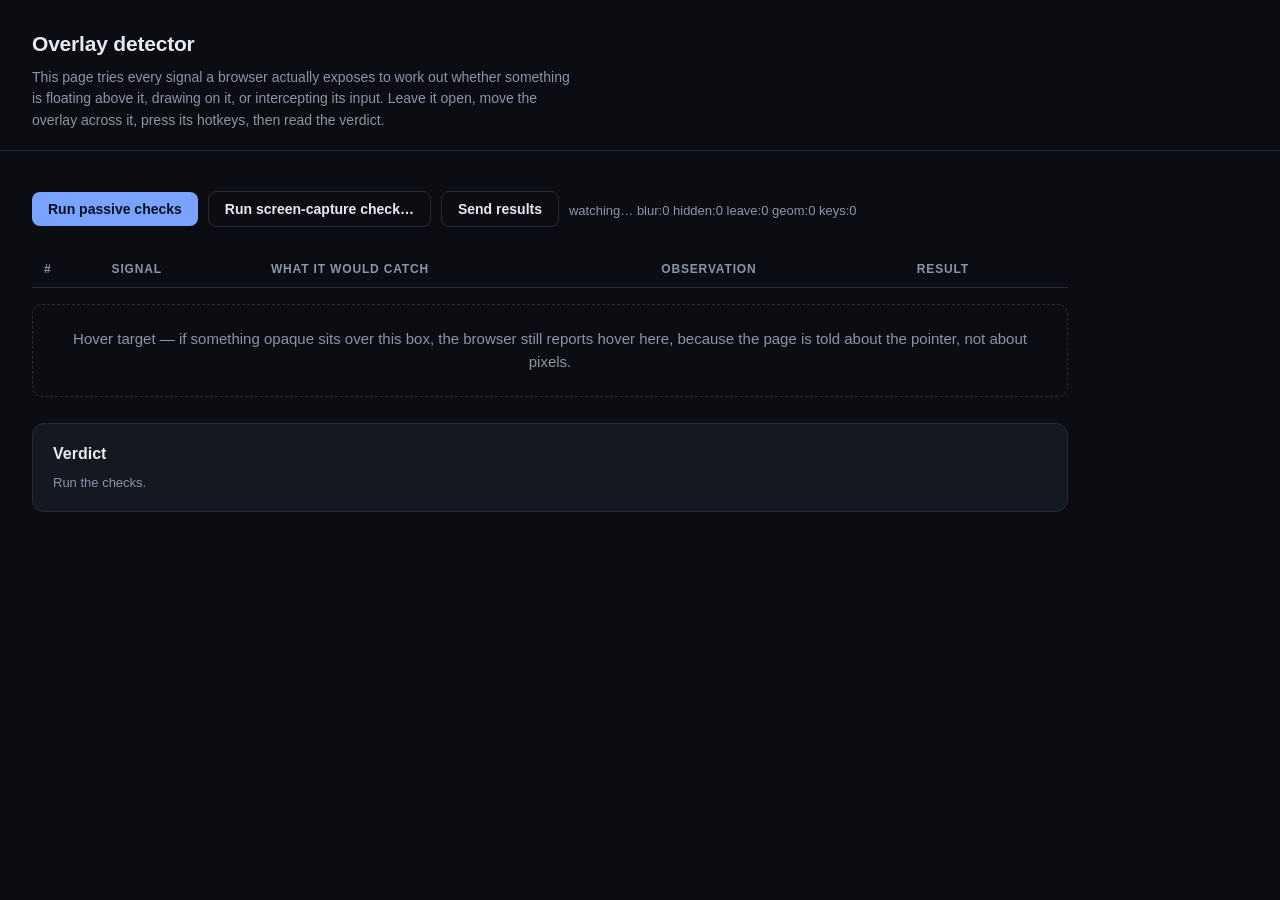
<file: testsite/index.html>
<!doctype html>
<html lang="en">
<head>
<meta charset="utf-8">
<meta name="viewport" content="width=device-width, initial-scale=1">
<title>Overlay detector — can this page see anything on top of it?</title>
<style>
  :root{
    --bg:#0b0d12; --panel:#141821; --line:#232a39; --ink:#e7eaf2; --dim:#8b94a8;
    --ok:#3ddc97; --bad:#ff6b6b; --warn:#ffcc66; --accent:#7aa2ff;
  }
  *{box-sizing:border-box}
  body{margin:0;background:var(--bg);color:var(--ink);
       font:15px/1.55 ui-sans-serif,-apple-system,"SF Pro Text",Segoe UI,sans-serif}
  header{padding:28px 32px 18px;border-bottom:1px solid var(--line)}
  h1{margin:0 0 6px;font-size:21px;letter-spacing:-.2px}
  .sub{color:var(--dim);font-size:14px;max-width:70ch}
  main{padding:22px 32px 60px;max-width:1100px}
  .bar{display:flex;gap:10px;flex-wrap:wrap;align-items:center;margin:18px 0 24px}
  button{background:var(--accent);color:#07101f;border:0;border-radius:8px;
         padding:9px 16px;font-weight:650;font-size:14px;cursor:pointer}
  button.ghost{background:transparent;color:var(--ink);border:1px solid var(--line)}
  button:disabled{opacity:.45;cursor:default}
  table{width:100%;border-collapse:collapse;margin-top:8px}
  th,td{text-align:left;padding:9px 12px;border-bottom:1px solid var(--line);
        vertical-align:top;font-size:14px}
  th{color:var(--dim);font-weight:600;font-size:12px;text-transform:uppercase;
     letter-spacing:.07em}
  td.v{font-variant-numeric:tabular-nums;white-space:nowrap}
  .tag{display:inline-block;padding:2px 9px;border-radius:999px;
       font-size:12px;font-weight:650}
  .t-ok{background:rgba(61,220,151,.14);color:var(--ok)}
  .t-bad{background:rgba(255,107,107,.14);color:var(--bad)}
  .t-warn{background:rgba(255,204,102,.14);color:var(--warn)}
  .t-idle{background:rgba(139,148,168,.14);color:var(--dim)}
  .note{color:var(--dim);font-size:13px;margin-top:4px}
  #verdict{margin:26px 0 0;padding:18px 20px;border-radius:12px;
           border:1px solid var(--line);background:var(--panel)}
  #verdict h2{margin:0 0 6px;font-size:16px}
  canvas{border:1px solid var(--line);border-radius:8px;margin-top:10px;max-width:100%}
  .hov{margin-top:16px;padding:22px;border:1px dashed var(--line);border-radius:10px;
       text-align:center;color:var(--dim)}
  .hov:hover{border-color:var(--accent);color:var(--ink)}
  code{background:#1b2130;padding:1px 6px;border-radius:5px;font-size:13px}
</style>
</head>
<body>
<header>
  <h1>Overlay detector</h1>
  <div class="sub">
    This page tries every signal a browser actually exposes to work out whether
    something is floating above it, drawing on it, or intercepting its input.
    Leave it open, move the overlay across it, press its hotkeys, then read the
    verdict.
  </div>
</header>
<main>
  <div class="bar">
    <button id="run">Run passive checks</button>
    <button id="cap" class="ghost">Run screen-capture check…</button>
    <button id="send" class="ghost">Send results</button>
    <span id="clock" class="note"></span>
  </div>

  <table id="tbl">
    <thead><tr><th>#</th><th>Signal</th><th>What it would catch</th>
      <th>Observation</th><th>Result</th></tr></thead>
    <tbody></tbody>
  </table>

  <div class="hov" id="hovzone">
    Hover target — if something opaque sits over this box, the browser still
    reports hover here, because the page is told about the pointer, not about pixels.
  </div>

  <div id="verdict"><h2>Verdict</h2><div class="note">Run the checks.</div></div>
  <canvas id="cv" width="420" height="260" style="display:none"></canvas>
</main>
<script>
const R=[], tb=document.querySelector('#tbl tbody');
let n=0;
function row(name, catches, obs, state, note){
  n++;
  const cls={ok:'t-ok',bad:'t-bad',warn:'t-warn',idle:'t-idle'}[state];
  const label={ok:'not detected',bad:'DETECTED',warn:'inconclusive',idle:'watching'}[state];
  const tr=document.createElement('tr');
  for(const [txt,c] of [[n,'v'],[name,''],[catches,''],[obs,'v'],['','']]){
    const td=document.createElement('td'); td.className=c;
    if(c==='') td.textContent=txt; else td.textContent=txt; tr.appendChild(td);
  }
  const tag=document.createElement('span'); tag.className='tag '+cls; tag.textContent=label;
  tr.lastChild.appendChild(tag);
  if(note){const d=document.createElement('div');d.className='note';d.textContent=note;tr.children[2].appendChild(d);}
  tb.appendChild(tr);
  R.push({n,name,obs:String(obs),state});
  return tr;
}

// ---- 1. focus ------------------------------------------------------------
let blurs=0, lastBlur='never';
addEventListener('blur',()=>{blurs++;lastBlur=new Date().toLocaleTimeString();});
addEventListener('focus',()=>{});

// ---- 2. visibility -------------------------------------------------------
let hides=0;
document.addEventListener('visibilitychange',()=>{ if(document.hidden) hides++; });

// ---- 3. pointer leaving the document ------------------------------------
let leaves=0;
document.addEventListener('mouseleave',()=>leaves++);

// ---- 4. geometry ---------------------------------------------------------
const g0={ow:outerWidth,oh:outerHeight,iw:innerWidth,ih:innerHeight,
          sx:screenX,sy:screenY,sw:screen.width,sh:screen.height,
          aw:screen.availWidth,ah:screen.availHeight,dpr:devicePixelRatio};
let geomChanges=0;
setInterval(()=>{
  const g={ow:outerWidth,oh:outerHeight,iw:innerWidth,ih:innerHeight,
           sx:screenX,sy:screenY,sw:screen.width,sh:screen.height,
           aw:screen.availWidth,ah:screen.availHeight,dpr:devicePixelRatio};
  for(const k in g) if(g[k]!==g0[k]){geomChanges++;break;}
},500);

// ---- 5. frame-timing jitter (compositor pressure) ------------------------
let frames=0, worst=0, last=performance.now();
(function tick(t){ const d=t-last; last=t; if(frames++>5 && d>worst) worst=d;
  requestAnimationFrame(tick); })(performance.now());

// ---- 6. long tasks -------------------------------------------------------
let longTasks=0;
try{ new PerformanceObserver(l=>{longTasks+=l.getEntries().length;})
     .observe({entryTypes:['longtask']}); }catch(e){}

// ---- 7. keystrokes the page can see --------------------------------------
const combos=new Set();
addEventListener('keydown',e=>{
  if((e.metaKey||e.ctrlKey)&&e.shiftKey){
    combos.add((e.metaKey?'⌘':'⌃')+'⇧'+(e.key==='.'?'.':e.key.toUpperCase()));
  }
},true);

// ---- 8. elementFromPoint occlusion --------------------------------------
function occluded(){
  const z=document.getElementById('hovzone').getBoundingClientRect();
  const el=document.elementFromPoint(z.left+z.width/2, z.top+z.height/2);
  return el && el.id!=='hovzone' ? el.tagName : 'none';
}

document.getElementById('run').onclick=()=>{
  tb.innerHTML=''; R.length=0; n=0;
  row('window blur / focus','an overlay stealing keyboard focus',
      blurs+' blur events', blurs?'bad':'ok',
      'Last: '+lastBlur+'. A panel that never activates never blurs the page.');
  row('document.hasFocus()','focus held by another window',
      String(document.hasFocus()), document.hasFocus()?'ok':'bad');
  row('Page Visibility API','the page being covered or backgrounded',
      hides+' hidden transitions', hides?'bad':'ok',
      'Fires for tab switches and minimise — not for a window drawn on top.');
  row('pointer leaving document','the cursor entering an overlay',
      leaves+' mouseleave', leaves>3?'warn':'ok',
      'Also fires at the window edge, so it is noisy rather than conclusive.');
  row('window + screen geometry','a panel resizing or reserving screen space',
      geomChanges+' changes', geomChanges?'warn':'ok',
      'outer/inner size, screenX/Y, screen.avail*, devicePixelRatio.');
  row('frame-timing jitter','compositor cost of something drawing above',
      worst.toFixed(1)+' ms worst frame', worst>120?'warn':'ok',
      'Normal scheduling noise reaches this on its own; weak evidence at best.');
  row('long tasks','foreign script execution in this page',
      longTasks+' tasks', longTasks>40?'warn':'ok');
  row('elementFromPoint','an overlay inside this document',
      occluded(), occluded()==='none'?'ok':'bad',
      'Only ever sees this page’s own DOM.');
  row('hotkey keystrokes','the overlay’s shortcuts being pressed here',
      combos.size?[...combos].join(' '):'none seen', combos.size?'bad':'ok',
      'A global hotkey that does not swallow the key is visible to the page.');
  row('getDisplayMedia','pixels of anything on top, if the user shares',
      'not run', 'idle', 'Needs explicit permission — use the button.');
  verdict();
};

function verdict(){
  const bad=R.filter(r=>r.state==='bad'), warn=R.filter(r=>r.state==='warn');
  const v=document.getElementById('verdict');
  v.innerHTML='<h2>Verdict</h2>';
  const p=document.createElement('div');
  if(bad.length){ p.innerHTML='<span class="tag t-bad">DETECTED</span> '+
      bad.length+' signal(s) fired: '+bad.map(b=>b.name).join(', ')+'.'; }
  else if(warn.length){ p.innerHTML='<span class="tag t-warn">inconclusive</span> '+
      'nothing conclusive; '+warn.length+' noisy signal(s) moved.'; }
  else { p.innerHTML='<span class="tag t-ok">not detected</span> '+
      'no signal available to this page fired.'; }
  v.appendChild(p);
  const why=document.createElement('div'); why.className='note';
  why.style.marginTop='8px';
  why.textContent='A page is sandboxed: it is told about its own DOM and its own '+
    'input, never about other windows on the machine. Screen capture is the one '+
    'exception, and it needs the user to agree first.';
  v.appendChild(why);
}

// ---- screen capture: the one vector that can actually see pixels ---------
document.getElementById('cap').onclick=async()=>{
  const cv=document.getElementById('cv'), ctx=cv.getContext('2d');
  try{
    const s=await navigator.mediaDevices.getDisplayMedia({video:{frameRate:2}});
    const v=document.createElement('video'); v.srcObject=s; await v.play();
    await new Promise(r=>setTimeout(r,1200));
    cv.style.display='block'; ctx.drawImage(v,0,0,cv.width,cv.height);
    s.getTracks().forEach(t=>t.stop());
    const d=ctx.getImageData(0,0,cv.width,cv.height).data;
    let dark=0; for(let i=0;i<d.length;i+=4){ if(d[i]<60&&d[i+1]<60&&d[i+2]<70) dark++; }
    const pct=(100*dark/(d.length/4)).toFixed(1);
    row('getDisplayMedia (captured)','pixels of anything on top',
        pct+'% dark pixels','warn',
        'Captured frame drawn below. Look at it: if the panel is in the picture, '+
        'a page with screen-share permission can see it.');
    verdict();
  }catch(e){
    row('getDisplayMedia','pixels of anything on top','denied: '+e.name,'ok',
        'Refused, so this vector gives the page nothing.');
    verdict();
  }
};

document.getElementById('send').onclick=()=>{
  fetch('/results',{method:'POST',headers:{'Content-Type':'application/json'},
    body:JSON.stringify({when:new Date().toISOString(),rows:R})})
    .then(()=>{document.getElementById('clock').textContent='results sent';});
};
// Auto mode: let the signals accumulate, then run and report without a click,
// so the test is reproducible instead of depending on when someone clicks.
if(new URLSearchParams(location.search).has('auto')){
  const wait = +(new URLSearchParams(location.search).get('auto')||20);
  let left = wait;
  const t=setInterval(()=>{
    left--;
    document.title = 'collecting… '+left+'s';
    if(left<=0){
      clearInterval(t);
      document.getElementById('run').click();
      setTimeout(()=>document.getElementById('send').click(), 600);
      document.title = 'done';
    }
  },1000);
}
setInterval(()=>{document.getElementById('clock').textContent=
  'watching… blur:'+blurs+' hidden:'+hides+' leave:'+leaves+
  ' geom:'+geomChanges+' keys:'+combos.size;},700);
</script>
</body>
</html>
</file>
